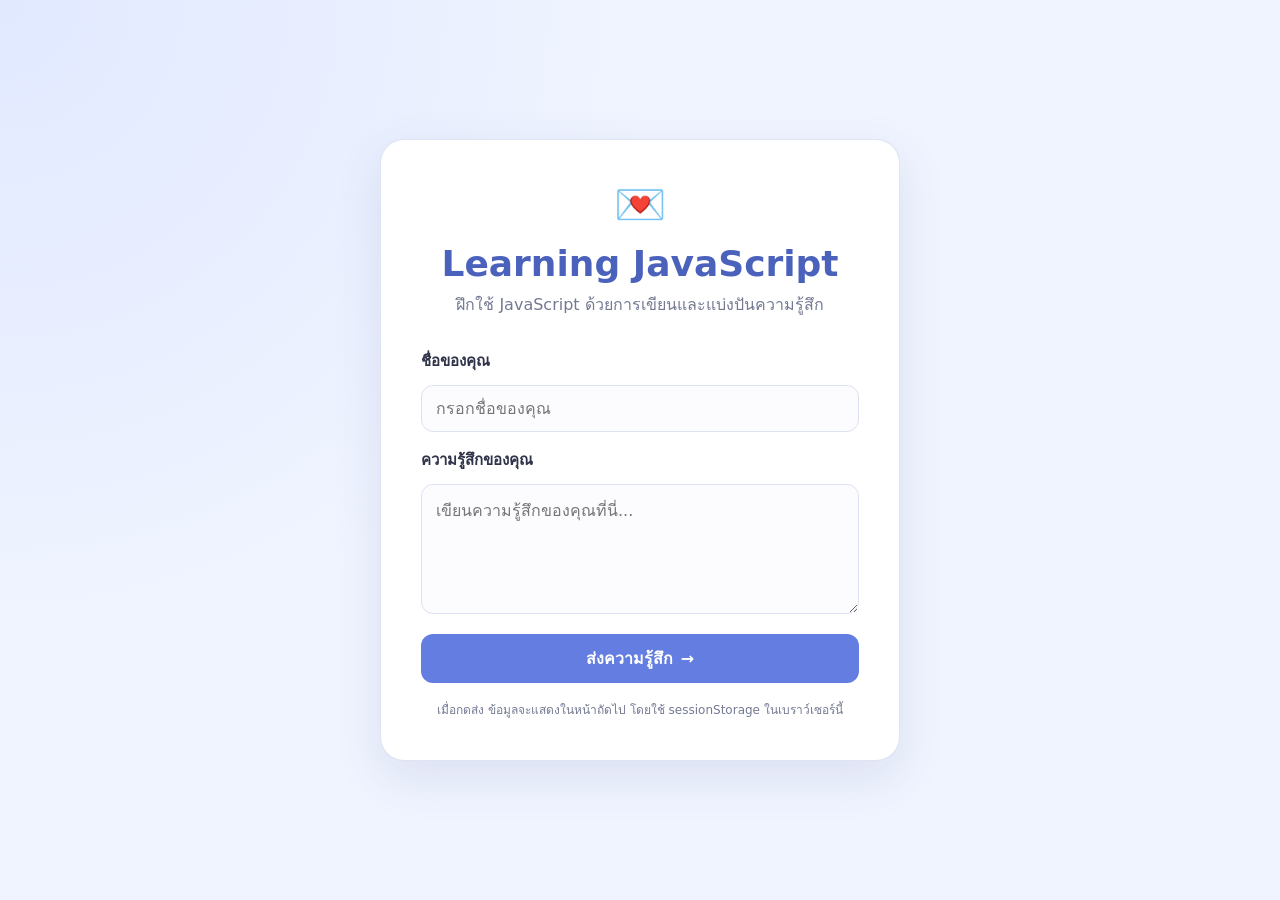
<file: index.html>
<!DOCTYPE html>
<html lang="th">
<head>
  <meta charset="UTF-8">
  <meta name="viewport" content="width=device-width, initial-scale=1.0">
  <meta name="description" content="Learning JavaScript - ฝึก JavaScript ผ่านการเขียนและแบ่งปันความรู้สึก">
  <title>Learning JavaScript</title>
  <link rel="stylesheet" href="style.css">
  <script src="script.js" defer></script>
</head>
<body>
  <main class="container">
    <div class="emoji" aria-hidden="true">💌</div>
    <h1>Learning JavaScript</h1>
    <p class="subtitle">ฝึกใช้ JavaScript ด้วยการเขียนและแบ่งปันความรู้สึก</p>
    <form id="feelingForm">
      <label for="name">ชื่อของคุณ</label>
      <input type="text" id="name" name="name" placeholder="กรอกชื่อของคุณ" maxlength="80" required>
      <label for="feeling">ความรู้สึกของคุณ</label>
      <textarea id="feeling" name="feeling" rows="5" maxlength="2000" placeholder="เขียนความรู้สึกของคุณที่นี่..." required></textarea>
      <button type="submit">ส่งความรู้สึก <span aria-hidden="true">→</span></button>
    </form>
    <p class="privacy-note">เมื่อกดส่ง ข้อมูลจะแสดงในหน้าถัดไป โดยใช้ sessionStorage ในเบราว์เซอร์นี้</p>
  </main>
</body>
</html>
</file>
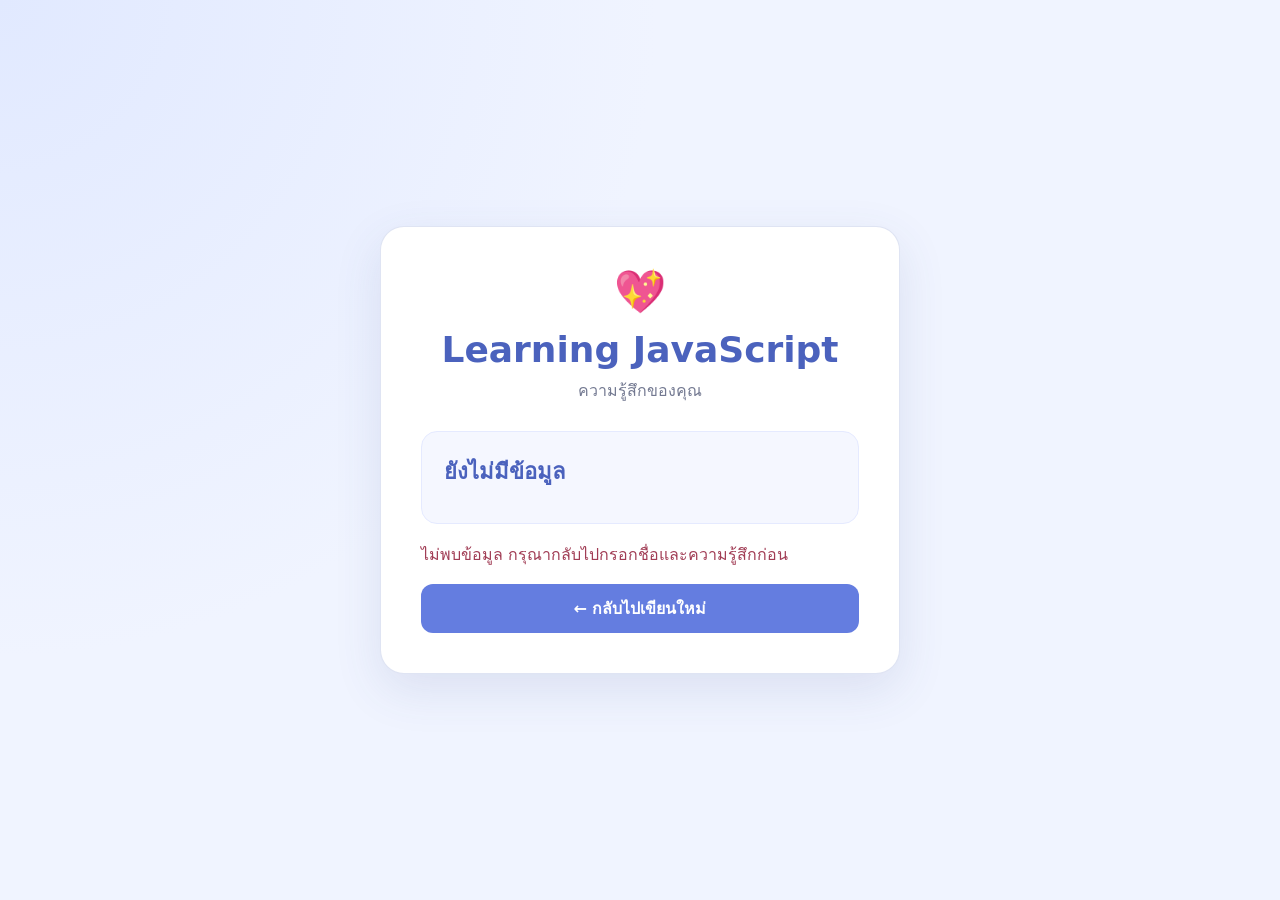
<file: result.html>
<!DOCTYPE html>
<html lang="th">
<head>
  <meta charset="UTF-8">
  <meta name="viewport" content="width=device-width, initial-scale=1.0">
  <meta name="description" content="Learning JavaScript - หน้าผลลัพธ์ความรู้สึก">
  <title>Learning JavaScript | ผลลัพธ์</title>
  <link rel="stylesheet" href="style.css">
  <script src="script.js" defer></script>
</head>
<body>
  <main class="container result-container">
    <div class="emoji" aria-hidden="true">💖</div>
    <h1>Learning JavaScript</h1>
    <p class="subtitle">ความรู้สึกของคุณ</p>
    <section class="result-card" aria-live="polite">
      <h2 id="resultName">กำลังโหลด...</h2>
      <p id="resultFeeling"></p>
    </section>
    <p id="emptyMessage" class="empty-message" hidden>ไม่พบข้อมูล กรุณากลับไปกรอกชื่อและความรู้สึกก่อน</p>
    <a id="backButton" class="button-link" href="index.html">← กลับไปเขียนใหม่</a>
  </main>
</body>
</html>
</file>
<file: style.css>
:root {
  color-scheme: light;
  --primary: #647de0;
  --primary-dark: #4b62bd;
  --text: #30344a;
  --muted: #737991;
  --surface: #ffffff;
  --page: #f0f4ff;
  --soft: #f5f7ff;
  --border: #dce2f2;
}
* { box-sizing: border-box; }
body {
  min-height: 100vh; margin: 0; padding: 24px;
  display: grid; place-items: center;
  background: radial-gradient(circle at top left, #e1e9ff 0, transparent 42%), var(--page);
  color: var(--text);
  font-family: system-ui, -apple-system, BlinkMacSystemFont, "Segoe UI", sans-serif;
}
.container {
  width: 100%; max-width: 520px;
  padding: clamp(24px, 6vw, 40px);
  border: 1px solid rgba(220, 226, 242, 0.9);
  border-radius: 24px; background: var(--surface);
  box-shadow: 0 16px 48px rgba(63, 82, 143, 0.12);
}
.emoji { text-align: center; font-size: 42px; line-height: 1.2; }
h1 { margin: 12px 0 8px; text-align: center; color: var(--primary-dark); font-size: clamp(28px, 5vw, 36px); }
.subtitle { margin: 0 0 28px; text-align: center; color: var(--muted); }
form { display: flex; flex-direction: column; gap: 12px; }
label { margin-top: 4px; font-size: 15px; font-weight: 700; }
input, textarea {
  width: 100%; padding: 13px 14px;
  border: 1px solid var(--border); border-radius: 12px;
  background: #fcfcff; color: var(--text); font: inherit; outline: none;
  transition: border-color 0.2s, box-shadow 0.2s;
}
input:focus, textarea:focus { border-color: var(--primary); box-shadow: 0 0 0 3px rgba(100, 125, 224, 0.15); }
textarea { min-height: 130px; resize: vertical; }
button, .button-link {
  display: inline-flex; align-items: center; justify-content: center; gap: 8px;
  min-height: 48px; padding: 12px 18px; border: 0; border-radius: 12px;
  background: var(--primary); color: #fff; font: inherit; font-weight: 700;
  text-align: center; text-decoration: none; cursor: pointer;
  transition: background 0.2s, transform 0.2s;
}
button { margin-top: 8px; }
button:hover, .button-link:hover { background: var(--primary-dark); transform: translateY(-1px); }
button:focus-visible, .button-link:focus-visible { outline: 3px solid #a9b8ff; outline-offset: 3px; }
.privacy-note { margin: 18px 0 0; color: var(--muted); text-align: center; font-size: 12px; line-height: 1.6; }
.result-card { margin: 24px 0 18px; padding: 22px; border: 1px solid #e5eaff; border-radius: 16px; background: var(--soft); overflow-wrap: anywhere; }
.result-card h2 { margin: 0 0 12px; color: var(--primary-dark); font-size: 22px; }
#resultFeeling { margin: 0; white-space: pre-wrap; line-height: 1.8; }
.empty-message { margin: 0 0 16px; color: #a13d55; line-height: 1.6; }
.button-link { width: 100%; }
@media (max-width: 480px) {
  body { padding: 16px; }
  .container { border-radius: 18px; }
  .result-card { padding: 18px; }
}
</file>
